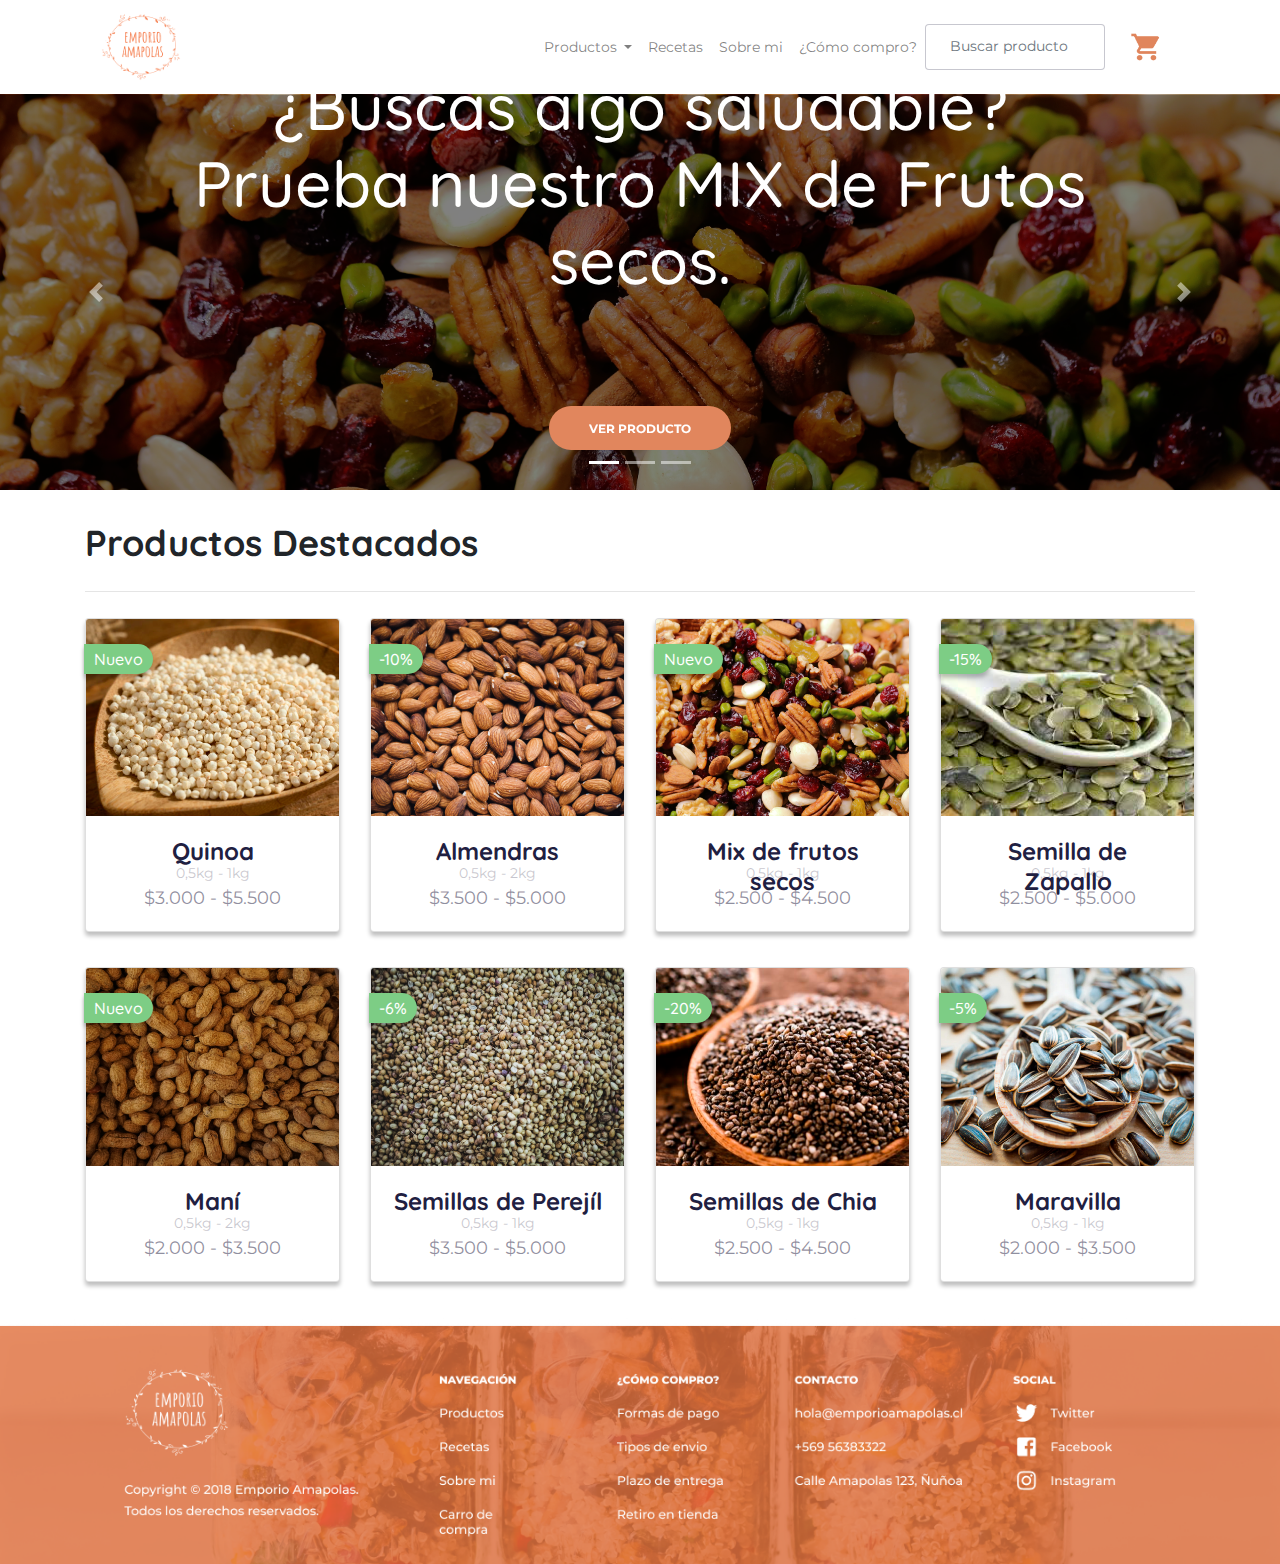
<file: index.html>
<!DOCTYPE html>
<html lang="en">

<head>
  <meta charset="UTF-8">
  <meta name="viewport" content="width=device-width, initial-scale=1.0">
  <meta http-equiv="X-UA-Compatible" content="ie=edge">
  <title>Emporio Amapolas</title>
  <!-- enlace bootstrap -->
  <link rel="stylesheet" href="https://stackpath.bootstrapcdn.com/bootstrap/4.3.1/css/bootstrap.min.css" integrity="sha384-ggOyR0iXCbMQv3Xipma34MD+dH/1fQ784/j6cY/iJTQUOhcWr7x9JvoRxT2MZw1T"
    crossorigin="anonymous">
  <!-- enlace google fonts -->
  <link href="https://fonts.googleapis.com/css?family=Montserrat|Quicksand" rel="stylesheet">
  <!-- enlace fontawsome -->
  <link rel="stylesheet" href="https://use.fontawesome.com/releases/v5.6.3/css/all.css" integrity="sha384-UHRtZLI+pbxtHCWp1t77Bi1L4ZtiqrqD80Kn4Z8NTSRyMA2Fd33n5dQ8lWUE00s/"
    crossorigin="anonymous">
  <link rel="stylesheet" href="style.css">
</head>

<body>
  <!-- navbar -->
  <div class="container">
    <nav class="navbar navbar-expand-lg navbar-light bg-white">
      <a class="navbar-brand" href="#">
        <img src="img/Contenido pagina/NavBar/logo2.png" class="logo-nav" alt="logo emporio amapolas" onclick="inicio()">
      </a>
      <button class="navbar-toggler" type="button" data-toggle="collapse" data-target="#navbarNavAltMarkup"
        aria-controls="navbarNavAltMarkup" aria-expanded="false" aria-label="Toggle navigation">
        <span class="navbar-toggler-icon"></span>
      </button>
      <div class="collapse navbar-collapse" id="navbarNavAltMarkup">
        <div class="navbar-nav ml-auto mt-2 mt-lg-0">
          <li class="nav-item dropdown">
            <a class="nav-link dropdown-toggle" href="#" id="navbarDropdownMenuLink" role="button" data-toggle="dropdown"
              aria-haspopup="true" aria-expanded="false">
              Productos
            </a>
            <div class="dropdown-menu" aria-labelledby="navbarDropdownMenuLink">
              <a class="dropdown-item" href="#">Semillas</a>
              <a class="dropdown-item" href="#">Harinas</a>
              <a class="dropdown-item" href="#">Deshidratados</a>
              <a class="dropdown-item" href="#">Frutos Secos</a>
              <a class="dropdown-item" href="#">Mixes</a>
              <a class="dropdown-item" href="#">Kits</a>
            </div>
          </li>
          <a class="nav-item nav-link" href="#">Recetas</a>
          <a class="nav-item nav-link" href="#">Sobre mi</a>
          <a class="nav-item nav-link" href="#">¿Cómo compro?</a>
        </div>
        <div id="custom-search-input">
          <div class="input-group col-md-12" style="padding-left: 5px; padding-right: 5px;">
            <button class="btn btn-lg" type="button">
              <i class="fas fa-search"></i>
            </button>
            <input type="text" class="form-control input-lg" placeholder="Buscar producto" />
          </div>
        </div>
        <a class="navbar-brand" href="#">
          <img src="img/Contenido pagina/NavBar/carrito.png" class="icon-shop" alt="carrito de compra">
        </a>
      </div>
    </nav>
  </div>

  <!-- Carrusel -->
  <div class="carrusel" id="carruselId">
    <div class="bd-example">
      <div id="carouselExampleCaptions" class="carousel slide" data-ride="carousel">
        <ol class="carousel-indicators">
          <li data-target="#carouselExampleCaptions" data-slide-to="0" class="active"></li>
          <li data-target="#carouselExampleCaptions" data-slide-to="1"></li>
          <li data-target="#carouselExampleCaptions" data-slide-to="2"></li>
        </ol>
        <div class="carousel-inner">
          <div class="carousel-item active">
            <img src="img/Contenido pagina/Carrusel/c-1.png" class="d-block w-100" alt="">
            <div class="carousel-caption d-none d-md-block">
              <h1>¿Buscas algo saludable? Prueba nuestro MIX de Frutos secos.</h1>
              <button class="btn btn-lg btn-carousel">Ver Producto</button>
            </div>
          </div>
          <div class="carousel-item">
            <img src="img/Contenido pagina/Carrusel/c-3.png" class="d-block w-100" alt="...">
            <div class="carousel-caption d-none d-md-block">
              <h1>¡Prueba nuestra deliciosa receta de Tartaleta de Almendra!</h1>
              <button class="btn btn-lg btn-carousel">Ver Receta</button>
            </div>
          </div>
          <div class="carousel-item">
            <img src="img/Contenido pagina/Carrusel/c-2.png" class="d-block w-100" alt="...">
            <div class="carousel-caption d-none d-md-block">
              <h1>¿Postres sanos y sabrosos? <br> Mira nuestras recetas.</h1>
              <button class="btn btn-lg btn-carousel">Ver Recetas</button>
            </div>
          </div>
        </div>
        <a class="carousel-control-prev" href="#carouselExampleCaptions" role="button" data-slide="prev">
          <span class="carousel-control-prev-icon" aria-hidden="true"></span>
          <span class="sr-only">Previous</span>
        </a>
        <a class="carousel-control-next" href="#carouselExampleCaptions" role="button" data-slide="next">
          <span class="carousel-control-next-icon" aria-hidden="true"></span>
          <span class="sr-only">Next</span>
        </a>
      </div>
    </div>

  </div>

  <!-- Productos destacados -->
  <div class="container" id="products">
    <h2>Productos Destacados</h2>
    <hr>
    <div class="row card-deck">
      <!-- tarjetas individuales -->
      <div class="card col-xl-3 col-lg-3 col-md-4 col-sm-6 col-">
        <span class="card-notify">Nuevo</span>
        <img src="img/Contenido pagina/Productos/p-5.png" class="card-img-top" alt="...">
        <div class="card-body">
          <h3>Quinoa</h3>
          <h5>0,5kg - 1kg</h5>
          <h4>$3.000 - $5.500</h4>
        </div>
      </div>
      <div class="card col-xl-3 col-lg-3 col-md-4 col-sm-6 col-" onclick="goInfo()">
        <span class="card-notify">-10%</span>
        <img src="img/Contenido pagina/Productos/p-1.png" class="card-img-top" alt="...">
        <div class="card-body">
          <h3>Almendras</h3>
          <h5>0,5kg - 2kg</h5>
          <h4>$3.500 - $5.000</h4>
        </div>
      </div>
      <div class="card col-xl-3 col-lg-3 col-md-4 col-sm-6 col-">
        <span class="card-notify">Nuevo</span>
        <img src="img/Contenido pagina/Productos/p-4.png" class="card-img-top" alt="...">
        <div class="card-body">
          <h3>Mix de frutos secos</h3>
          <h5>0,5kg - 1kg</h5>
          <h4>$2.500 - $4.500</h4>
        </div>
      </div>
      <div class="card col-xl-3 col-lg-3 col-md-4 col-sm-6 col-">
        <span class="card-notify">-15%</span>
        <img src="img/Contenido pagina/Productos/p-3.png" class="card-img-top" alt="...">
        <div class="card-body">
          <h3>Semilla de Zapallo</h3>
          <h5>0,5kg - 1kg</h5>
          <h4>$2.500 - $5.000</h4>
        </div>
      </div>
    </div>
    <div class="row card-deck">
      <div class="card col-xl-3 col-lg-3 col-md-4 col-sm-6 col-">
        <span class="card-notify">Nuevo</span>
        <img src="img/Contenido pagina/Productos/p-7.png" class="card-img-top" alt="...">
        <div class="card-body">
          <h3>Maní</h3>
          <h5>0,5kg - 2kg</h5>
          <h4>$2.000 - $3.500</h4>
        </div>
      </div>
      <div class="card col-xl-3 col-lg-3 col-md-4 col-sm-6 col-">
        <span class="card-notify">-6%</span>
        <img src="img/Contenido pagina/Productos/p-2.png" class="card-img-top" alt="...">
        <div class="card-body">
          <h3>Semillas de Perejíl</h3>
          <h5>0,5kg - 1kg</h5>
          <h4>$3.500 - $5.000</h4>
        </div>
      </div>
      <div class="card col-xl-3 col-lg-3 col-md-4 col-sm-6 col-">
        <span class="card-notify">-20%</span>
        <img src="img/Contenido pagina/Productos/p-6.png" class="card-img-top" alt="...">
        <div class="card-body">
          <h3>Semillas de Chia</h3>
          <h5>0,5kg - 1kg</h5>
          <h4>$2.500 - $4.500</h4>
        </div>
      </div>
      <div class="card col-xl-3 col-lg-3 col-md-4 col-sm-6 col-">
        <span class="card-notify">-5%</span>
        <img src="img/Contenido pagina/Productos/p-8.png" class="card-img-top" alt="...">
        <div class="card-body">
          <h3>Maravilla</h3>
          <h5>0,5kg - 1kg</h5>
          <h4>$2.000 - $3.500</h4>
        </div>
      </div>
    </div>
  </div>

  <!-- detalle producto -->
  <div id="infoProduct">
    <section class="container">
      <div class="row">
        <div class="col-1"></div>
        <div class="col-5">
          <img src="img/Contenido pagina/Info del producto/Copia de Copia de chuttersnap-412998-unsplash.jpg" class="w-100">
        </div>
        <div class="col-5">
          <p class="title">Almendras</p>
          <p class="price">$3.000 - $5.000</p>
          <p class="info-product">La Almendra protege el corazón, fortalece los huesos y presta su sabor y textura a
            recetas tanto dulces como
            saladas.</p>
          <img src="img/Contenido pagina/Info del producto/porcion.png" alt="porcion diaria" class="img-porcion">
          <p class="title-2">Paquete</p>
          <input type="radio" name="" id="" class="input-radio"> 0,5kg
          <input type="radio" name="" id="" class="input-radio"> 1kg
          <input type="radio" name="" id="" class="input-radio"> 2kg
          <p class="title-2">Cantidad</p>
          <div class="product-quantity">
            <input type="number" value="0" min="1">
          </div>
          <br>
          <button class="btn btn-lg btn-carousel">Añadir al carro</button>
          <button class="btn btn-lg btn-carro">Ir al carro</button>
        </div>
        <div class="col-1"></div>
      </div>
    </section>
    <!-- sugerencias recetas -->
    <section class="container pad-top">
      <h2>Recetas</h2>
      <hr>
      <div class="row card-deck">
        <div class="card col-xl-4 col-lg-4 col-md-6 col-sm-6 col-">
          <img src="img/Contenido pagina/Recetas con Almendras/r-1.png" class="card-img -top" alt="...">
          <div class="card-body">
            <h3>Croissant de Almendras</h3>
            <p class="text-receta"><i class="far fa-clock"></i> 1h, Porción para 6</p>
          </div>
        </div>
        <div class="card col-xl-4 col-lg-4 col-md-6 col-sm-6 col-">
          <img src="img/Contenido pagina/Recetas con Almendras/r-2.png" class="card-img -top" alt="...">
          <div class="card-body">
            <h3>Tartaleta de Almendras</h3>
            <p class="text-receta"><i class="far fa-clock"></i> 45min, Porción para 6</p>
          </div>
        </div>
        <div class="card col-xl-4 col-lg-4 col-md-6 col-sm-6 col-">
          <img src="img/Contenido pagina/Recetas con Almendras/r-3.png" class="card-img -top" alt="...">
          <div class="card-body">
            <h3>Queque de Almendras</h3>
            <p class="text-receta"><i class="far fa-clock"></i> 30min, Porción para 8</p>
          </div>
          </div>
        </div>
      </div>
    </section>
  </div>

  <!-- footer -->
  <footer id="footer">
    <img src="img/Contenido pagina/Footer/Footer.png" class="w-100" alt="">
  </footer>
  <!-- enlaces bootstrap -->
  <script src="https://code.jquery.com/jquery-3.3.1.slim.min.js" integrity="sha384-q8i/X+965DzO0rT7abK41JStQIAqVgRVzpbzo5smXKp4YfRvH+8abtTE1Pi6jizo"
    crossorigin="anonymous"></script>
  <script src="https://cdnjs.cloudflare.com/ajax/libs/popper.js/1.14.7/umd/popper.min.js" integrity="sha384-UO2eT0CpHqdSJQ6hJty5KVphtPhzWj9WO1clHTMGa3JDZwrnQq4sF86dIHNDz0W1"
    crossorigin="anonymous"></script>
  <script src="https://stackpath.bootstrapcdn.com/bootstrap/4.3.1/js/bootstrap.min.js" integrity="sha384-JjSmVgyd0p3pXB1rRibZUAYoIIy6OrQ6VrjIEaFf/nJGzIxFDsf4x0xIM+B07jRM"
    crossorigin="anonymous"></script>
  <script src="data.js"></script>
  <script src="main.js"></script>
</body>

</html>
</file>
<file: style.css>
#custom-search-input {
  padding: 3px;
  border: solid 1px rgba(31, 32, 65, 0.25);
  border-radius: 4px;
  background-color: #fff;
  width: 180px;
  height: 46.14px;

  color: rgba(31, 32, 65, 0.25);
}

#custom-search-input input {
  border: 0;
  box-shadow: none;
  font-family: 'Montserrat', sans-serif;
  font-style: normal;
  font-weight: normal;
  line-height: normal;
  font-size: 14px;
}

#custom-search-input button {
  color: rgba(31, 32, 65, 0.25);
  padding: 0 1px 0 1px;
}




.fa-search {
  font-size: 15px;
}

.main-color {
  background-color: #E1865D;
}

.logo-nav {
  width: 80px;
  top: 8px;
}

body {
  font-family: 'Quicksand', sans-serif;
}

.navbar {
  font-family: 'Montserrat', sans-serif;
  font-style: normal;
  font-weight: normal;
  line-height: normal;
  font-size: 14px;
}

.icon-shop {
  height: 32.57px;
  left: 1269px;
  top: 31.21px;
  padding-left: 25px;
}

h1 {
  font-size: 64px;
  padding-bottom: 100px;
}

.btn-carousel {
  background-color: #E1865D;
  border-radius: 22px;
  width: 182px;
  height: 44px;
  left: 618px;
  top: 405px;
  color: #fff;
  font-family: Montserrat;
  font-style: normal;
  font-weight: bold;
  line-height: normal;
  font-size: 12px;
  text-align: center;
  text-transform: uppercase;
}

h2 {
  padding-top: 30px;
  padding-bottom: 10px;
  font-family: Quicksand;
  font-style: normal;
  font-weight: bold;
  line-height: normal;
  font-size: 36px;
}

hr {
  padding-bottom: 10px;
}

.card-notify {
  position: absolute;
  left: -2px;
  top: 25px;
  background: #7DCD85;
  text-align: center;
  border-radius: 0 22px 22px 0;
  color: #fff;
  padding: 5px 10px;
  font-size: 14px;
  box-shadow: 0px 4px 4px rgba(0, 0, 0, 0.25);
  font-family: Quicksand;
  font-style: normal;
  font-weight: 500;
  line-height: normal;
  font-size: 16px;
}

h3 {
  height: 17px;
  left: 181px;
  right: 1120px;
  bottom: 840px;
  font-family: Quicksand;
  font-style: normal;
  font-weight: bold;
  line-height: normal;
  font-size: 24px;
  text-align: center;
  color: #1F2041;
}

h5 {
  height: 17px;
  left: 209px;
  right: 1127px;
  bottom: 804px;
  font-family: Montserrat;
  font-style: normal;
  font-weight: normal;
  line-height: 24px;
  font-size: 14px;
  text-align: center;
  color: rgba(31, 32, 65, 0.5);
  opacity: 0.5;
}

h4 {
  height: 17px;
  left: 188px;
  right: 1090px;
  bottom: 773px;
  font-family: Montserrat;
  font-style: normal;
  font-weight: normal;
  line-height: 24px;
  font-size: 18px;
  text-align: center;
  color: rgba(31, 32, 65, 0.5);
}

.card-img-top {
  width: 100%;

}

.card {
  padding-left: 0;
  padding-right: 0;
  box-shadow: 0px 4px 4px rgba(0, 0, 0, 0.25);
}

.inline {
  display: inline-block;
}

.card-deck {
  padding-bottom: 35px;
}

.title {
  font-family: Quicksand;
  font-style: normal;
  font-weight: bold;
  line-height: normal;
  font-size: 36px;
  color: #1F2041;
}

.price {
  font-family: Montserrat;
  font-style: normal;
  font-weight: bold;
  line-height: 24px;
  font-size: 24px;
  color: rgba(31, 32, 65, 0.5);
}

.info-product {
  font-family: Montserrat;
  font-style: normal;
  font-weight: normal;
  line-height: 20px;
  font-size: 13px;
  color: rgba(31, 32, 65, 0.75);
}

.title-2 {
  font-family: Montserrat;
  font-style: normal;
  font-weight: bold;
  line-height: normal;
  font-size: 12px;
  text-transform: uppercase;
  color: #1F2041;
  padding-top: 15px;
}

.img-porcion {
  width: 139px;
  height: 33px;
  left: 1030px;
  top: 143px;
}

.input-radio {
  background: linear-gradient(0deg, #6FCF97, #6FCF97);
}

.text-receta {
  font-family: Montserrat;
  font-style: normal;
  font-weight: normal;
  line-height: 24px;
  font-size: 18px;
  color: #6CD0B3;
  text-align: center;
  padding-top: 15px;
}

#carruselId {
  display: block;
}
#products {
  display: block;
}

#infoProduct {
  display: none;
  padding-top: 25px;
}

.btn-carro {
  border-color: #E1865D;
  border-width: 3px;
  border-radius: 22px;
  width: 182px;
  height: 44px;
  left: 618px;
  top: 405px;
  color: #E1865D;
  font-family: Montserrat;
  font-style: normal;
  font-weight: bold;
  line-height: normal;
  font-size: 12px;
  text-align: center;
  text-transform: uppercase;
}

.pad-top {
  padding-top: 35px;
}
</file>
